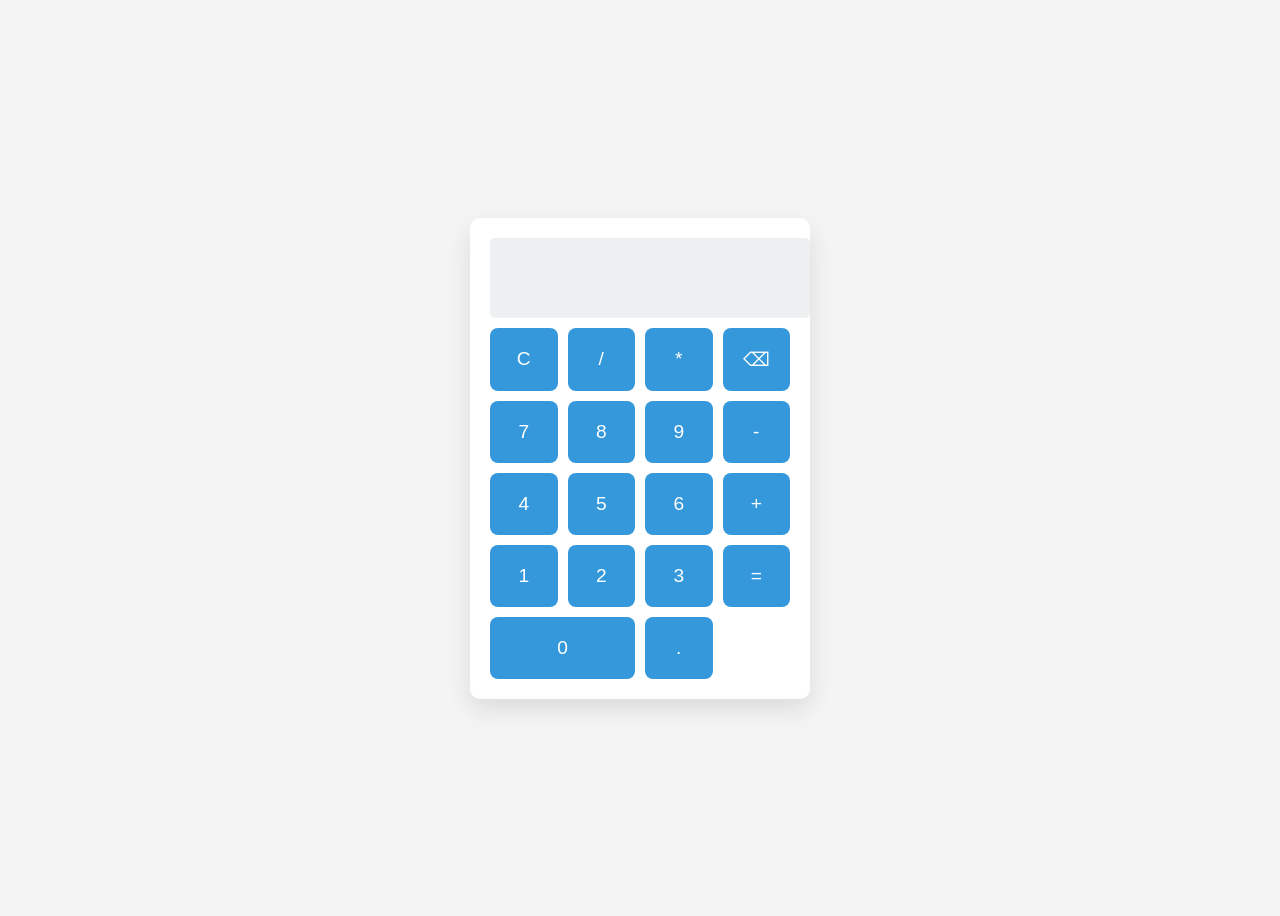
<file: calculator.html>
<!DOCTYPE html>
<html lang="en">
<head>
  <meta charset="UTF-8">
  <title>GUI Calculator</title>
  <link rel="stylesheet" href="calculator.css">
</head>
<body>
  <div class="calculator">
    <input type="text" id="display" disabled>
    <div class="buttons">
      <button onclick="clearDisplay()">C</button>
      <button onclick="appendValue('/')">/</button>
      <button onclick="appendValue('*')">*</button>
      <button onclick="deleteLast()">⌫</button>

      <button onclick="appendValue('7')">7</button>
      <button onclick="appendValue('8')">8</button>
      <button onclick="appendValue('9')">9</button>
      <button onclick="appendValue('-')">-</button>

      <button onclick="appendValue('4')">4</button>
      <button onclick="appendValue('5')">5</button>
      <button onclick="appendValue('6')">6</button>
      <button onclick="appendValue('+')">+</button>

      <button onclick="appendValue('1')">1</button>
      <button onclick="appendValue('2')">2</button>
      <button onclick="appendValue('3')">3</button>
      <button onclick="calculate()">=</button>

      <button onclick="appendValue('0')" class="zero">0</button>
      <button onclick="appendValue('.')">.</button>
    </div>
  </div>
  <script src="calculator.js"></script>
</body>
</html>
</file>
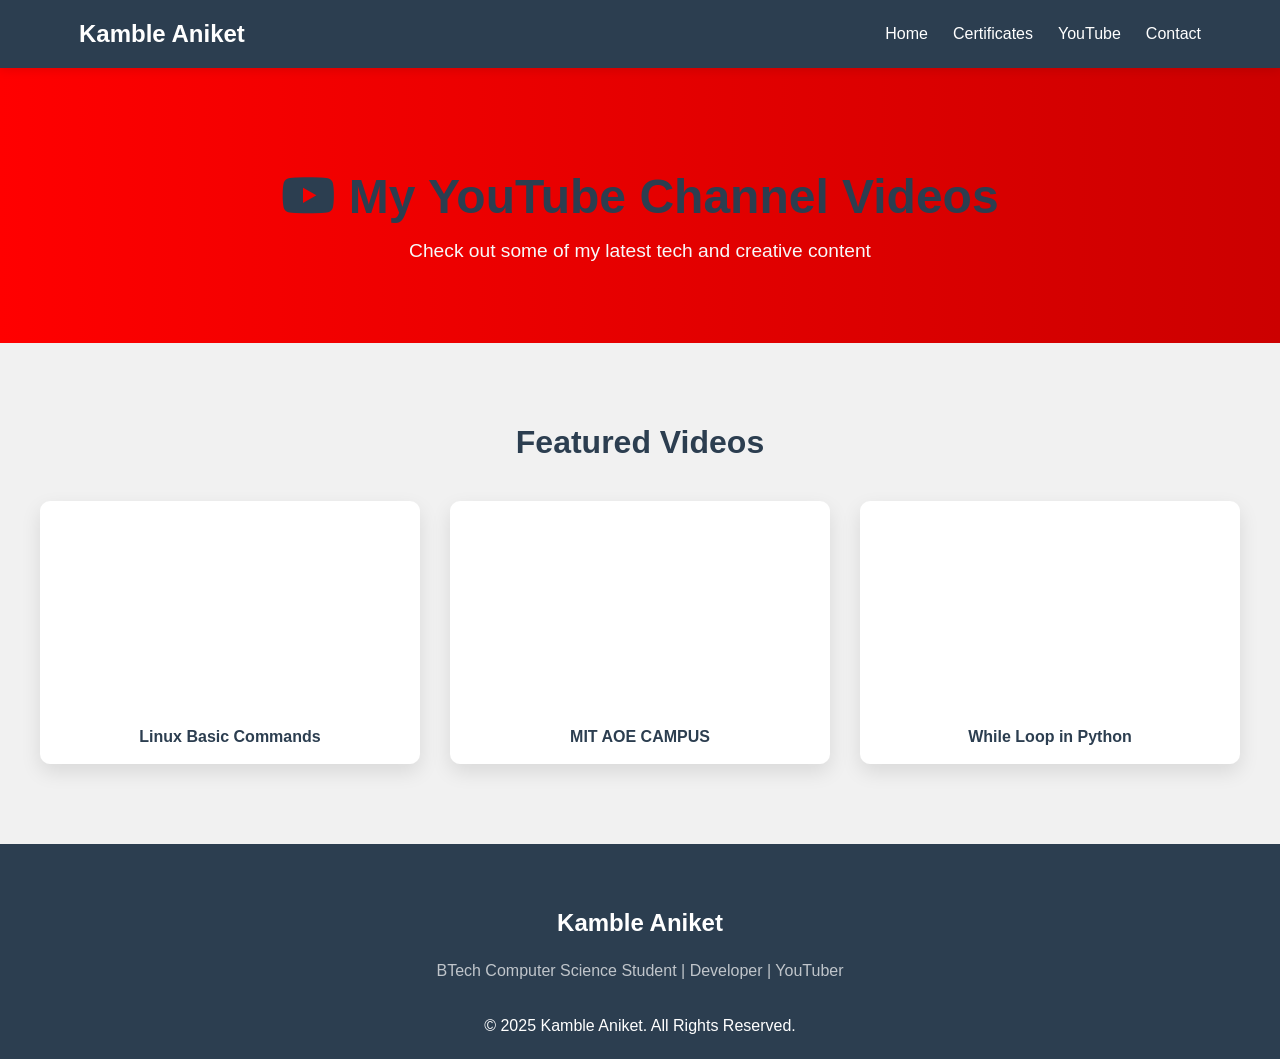
<file: youtube.html>
<!DOCTYPE html>
<html lang="en">
<head>
  <meta charset="UTF-8" />
  <meta name="viewport" content="width=device-width, initial-scale=1.0"/>
  <title>Aniket Kamble - YouTube</title>
  <link rel="stylesheet" href="styles.css" />
  <link rel="stylesheet" href="https://cdnjs.cloudflare.com/ajax/libs/font-awesome/6.0.0/css/all.min.css"/>
  <style>
    .hero-banner {
      background: linear-gradient(to right, #ff0000, #cc0000);
      color: white;
      padding: 100px 20px 60px;
      text-align: center;
    }

    .hero-banner h1 {
      font-size: 3rem;
      margin-bottom: 10px;
    }

    .hero-banner p {
      font-size: 1.2rem;
      color: #f8f9fa;
    }

    .youtube-gallery {
      padding: 80px 20px;
      background: #f1f1f1;
    }

    .youtube-gallery h2 {
      text-align: center;
      font-size: 2rem;
      margin-bottom: 40px;
      color: #2c3e50;
    }

    .video-card-grid {
      display: grid;
      grid-template-columns: repeat(auto-fit, minmax(320px, 1fr));
      gap: 30px;
      max-width: 1200px;
      margin: auto;
    }

    .video-card {
      background: white;
      border-radius: 10px;
      overflow: hidden;
      box-shadow: 0 8px 20px rgba(0, 0, 0, 0.1);
      transition: transform 0.3s ease;
    }

    .video-card:hover {
      transform: translateY(-8px);
    }

    .video-card iframe {
      width: 100%;
      height: 200px;
      border: none;
    }

    .video-title {
      padding: 15px;
      font-weight: 600;
      font-size: 1rem;
      color: #2c3e50;
      text-align: center;
    }

    @media (max-width: 500px) {
      .hero-banner h1 {
        font-size: 2rem;
      }
      .video-card iframe {
        height: 180px;
      }
    }
  </style>
</head>
<body>

  <!-- Navigation -->
  <nav>
    <div class="container">
      <div class="logo">Kamble Aniket</div>
      <ul class="nav-links">
        <li><a href="index.html">Home</a></li>
        <li><a href="certificates.html">Certificates</a></li>
        <li><a href="youtube.html">YouTube</a></li>
        <li><a href="index.html#contact">Contact</a></li>
      </ul>
    </div>
  </nav>

  <!-- Hero Section -->
  <section class="hero-banner">
    <h1><i class="fab fa-youtube"></i> My YouTube Channel Videos</h1>
    <p>Check out some of my latest tech and creative content</p>
  </section>

  <!-- YouTube Video Gallery -->
  <section class="youtube-gallery">
    <h2>Featured Videos</h2>
    <div class="video-card-grid">
      
      <!-- Video 1: Linux Basics -->
      <div class="video-card">
        <iframe 
          width="100%" 
          height="315" 
          src="https://www.youtube.com/embed/yrnP2xpja68" 
          title="INTRODUCTION TO BASICS COMMANDS IN LINUX" 
          frameborder="0" 
          allow="accelerometer; autoplay; clipboard-write; encrypted-media; gyroscope; picture-in-picture; web-share" 
          referrerpolicy="strict-origin-when-cross-origin" 
          allowfullscreen>
        </iframe>
        <div class="video-title">Linux Basic Commands</div>
      </div>
  
      <!-- Video 2 Placeholder -->
      <div class="video-card">
        <iframe width="914" height="514" src="https://www.youtube.com/embed/xsjh4nZra4c" title="MIT Academy of Engineering College Pune | MIT College Pune Campus #mitaoe #mitwpu #mitadt" frameborder="0" allow="accelerometer; autoplay; clipboard-write; encrypted-media; gyroscope; picture-in-picture; web-share" referrerpolicy="strict-origin-when-cross-origin" allowfullscreen></iframe>
        <div class="video-title">MIT AOE CAMPUS</div>
      </div>
  
      <!-- Video 3 Placeholder -->
      <div class="video-card">
        <iframe
        width="914"
        height="514"
        src="https://www.youtube.com/embed/XjR2JUghGK0" 
        title="Understanding the While Loop in Python" 
        frameborder="0"
        allow="accelerometer; autoplay; clipboard-write; encrypted-media; gyroscope; picture-in-picture; web-share" referrerpolicy="strict-origin-when-cross-origin"
        allowfullscreen>

        </iframe>
        <div class="video-title">While Loop in Python</div>
      </div>
      
    </div>
  </section>
  

  <!-- Footer -->
  <footer>
    <div class="container footer-content">
      <div class="footer-logo">Kamble Aniket</div>
      <p>BTech Computer Science Student | Developer | YouTuber</p>
      <!-- <div class="footer-links">
        <a href="index.html">Home</a>
        <a href="certificates.html">Certificates</a>
        <a href="youtube.html">YouTube</a>
        <a href="index.html#contact">Contact</a>
      </div> -->
      <div class="copyright">
        &copy; 2025 Kamble Aniket. All Rights Reserved.
      </div>
    </div>
  </footer>

</body>
</html>
</file>
<file: calculator.css>
body {
    background: #f4f4f4;
    display: flex;
    justify-content: center;
    align-items: center;
    height: 100vh;
    font-family: 'Segoe UI', sans-serif;
  }
  
  .calculator {
    background: #fff;
    border-radius: 10px;
    box-shadow: 0 10px 25px rgba(0,0,0,0.1);
    padding: 20px;
    width: 300px;
  }
  
  #display {
    width: 100%;
    height: 60px;
    font-size: 1.8rem;
    text-align: right;
    padding: 10px;
    margin-bottom: 10px;
    border: none;
    background: #ecf0f1;
    border-radius: 5px;
  }
  
  .buttons {
    display: grid;
    grid-template-columns: repeat(4, 1fr);
    gap: 10px;
  }
  
  button {
    padding: 20px;
    font-size: 1.2rem;
    border: none;
    border-radius: 8px;
    background: #3498db;
    color: white;
    cursor: pointer;
    transition: background 0.2s;
  }
  
  button:hover {
    background: #2980b9;
  }
  
  .zero {
    grid-column: span 2;
  }
</file>
<file: styles.css>
/* Modern Color Palette */
:root {
  --primary-color: #2c3e50;
  --secondary-color: #3498db;
  --accent-color: #2ecc71;
  --text-color: #333;
  --light-text: #777;
  --background-color: #f8f9fa;
  --white: #ffffff;
  --light-gray: #f1f1f1;
  --dark-gray: #555;
  --shadow: 0 4px 6px rgba(0, 0, 0, 0.1);
  --transition: all 0.3s ease;
}

/* Reset and Base Styles */
* {
  margin: 0;
  padding: 0;
  box-sizing: border-box;
}

body {
  font-family: 'Poppins', sans-serif;
  line-height: 1.6;
  color: var(--text-color);
  background-color: var(--background-color);
  overflow-x: hidden;
}

.container {
  width: 90%;
  max-width: 1200px;
  margin: 0 auto;
  padding: 0 15px;
}

/* Typography */
h1, h2, h3, h4 {
  font-weight: 700;
  line-height: 1.2;
  color: var(--primary-color);
}

h1 { font-size: 2.5rem; }
h2 { font-size: 2rem; }
h3 { font-size: 1.5rem; }
h4 { font-size: 1.25rem; }

p {
  margin-bottom: 1rem;
  color: var(--light-text);
}

a {
  text-decoration: none;
  color: inherit;
}

/* Buttons */
.btn {
  display: inline-block;
  padding: 10px 20px;
  border-radius: 50px;
  font-weight: 500;
  transition: var(--transition);
  text-align: center;
  cursor: pointer;
  border: none;
}

.btn.primary {
  background-color: var(--secondary-color);
  color: white;
}

.btn.primary:hover {
  background-color: #2980b9;
  transform: translateY(-2px);
  box-shadow: var(--shadow);
}

.btn.secondary {
  background-color: transparent;
  color: var(--secondary-color);
  border: 2px solid var(--secondary-color);
}

.btn.secondary:hover {
  background-color: var(--secondary-color);
  color: white;
  transform: translateY(-2px);
  box-shadow: var(--shadow);
}

.btn.small {
  padding: 8px 16px;
  font-size: 0.9rem;
}

/* Section Styling */
.section-title {
  text-align: center;
  margin-bottom: 15px;
  position: relative;
  padding-bottom: 15px;
}

.section-title::after {
  content: '';
  position: absolute;
  bottom: 0;
  left: 50%;
  transform: translateX(-50%);
  width: 80px;
  height: 3px;
  background: linear-gradient(to right, var(--secondary-color), var(--accent-color));
}

.section-subtitle {
  text-align: center;
  max-width: 700px;
  margin: 0 auto 40px;
  color: var(--light-text);
}

.text-center {
  text-align: center;
}

/* Navigation */
nav {
  background-color: var(--primary-color);
  padding: 15px 0;
  box-shadow: 0 2px 10px rgba(0, 0, 0, 0.1);
  position: sticky;
  top: 0;
  z-index: 1000;
  transition: var(--transition);
}

nav .container {
  display: flex;
  justify-content: space-between;
  align-items: center;
}

.logo {
  font-size: 1.5rem;
  font-weight: 700;
  color: white;
}

.nav-links {
  display: flex;
  list-style: none;
}

.nav-links li {
  margin-left: 25px;
}

.nav-links a {
  color: white;
  font-weight: 500;
  transition: var(--transition);
  position: relative;
}

.nav-links a::after {
  content: '';
  position: absolute;
  bottom: -5px;
  left: 0;
  width: 0;
  height: 2px;
  background-color: var(--secondary-color);
  transition: var(--transition);
}

.nav-links a:hover::after {
  width: 100%;
}

.nav-links a:hover {
  color: var(--secondary-color);
}

.hamburger {
  display: none;
  color: white;
  font-size: 1.5rem;
  cursor: pointer;
}

/* Hero Section */
.hero {
  padding: 100px 0;
  background: linear-gradient(135deg, #f5f7fa 0%, #c3cfe2 100%);
  min-height: 100vh;
  display: flex;
  align-items: center;
}

.hero-content {
  display: flex;
  align-items: center;
  gap: 50px;
}

.profile-image {
  flex: 1;
  text-align: center;
}

.profile-image img {
  width: 350px;
  height: 350px;
  object-fit: cover;
  border-radius: 50%;
  border: 5px solid var(--secondary-color);
  box-shadow: 0 15px 30px rgba(0, 0, 0, 0.1);
  transition: var(--transition);
}

.profile-image img:hover {
  transform: scale(1.05);
}

.profile-info {
  flex: 1;
}

.profile-info h1 {
  font-size: 3rem;
  margin-bottom: 15px;
  color: var(--primary-color);
}

.typed-text {
  font-size: 1.5rem;
  color: var(--secondary-color);
  margin-bottom: 20px;
  font-weight: 500;
  min-height: 50px;
}

.personal-details {
  display: grid;
  grid-template-columns: repeat(auto-fit, minmax(200px, 1fr));
  gap: 20px;
  margin: 30px 0;
}

.detail-card {
  background-color: var(--white);
  padding: 15px;
  border-radius: 10px;
  box-shadow: var(--shadow);
  display: flex;
  align-items: center;
  gap: 15px;
  transition: var(--transition);
}

.detail-card:hover {
  transform: translateY(-5px);
  box-shadow: 0 10px 20px rgba(0, 0, 0, 0.1);
}

.detail-card i {
  font-size: 1.5rem;
  color: var(--secondary-color);
}

.detail-card h4 {
  font-size: 1rem;
  margin-bottom: 5px;
  color: var(--primary-color);
}

.detail-card p {
  font-size: 0.9rem;
  margin: 0;
}

.action-buttons {
  display: flex;
  gap: 15px;
  margin-top: 30px;
}

/* Skills Section */
.skills-section {
  padding: 100px 0;
  background-color: var(--white);
}

.skills-container {
  display: grid;
  grid-template-columns: repeat(auto-fit, minmax(300px, 1fr));
  gap: 30px;
}

.skill-category {
  background-color: var(--background-color);
  padding: 25px;
  border-radius: 10px;
  box-shadow: var(--shadow);
}

.skill-category h3 {
  margin-bottom: 20px;
  display: flex;
  align-items: center;
  gap: 10px;
  color: var(--primary-color);
}

.skill-category h3 i {
  color: var(--secondary-color);
}

.skill-item {
  margin-bottom: 20px;
}

.skill-info {
  display: flex;
  justify-content: space-between;
  margin-bottom: 5px;
}

.skill-info span:first-child {
  font-weight: 500;
}

.skill-info span:last-child {
  color: var(--secondary-color);
}

.skill-bar {
  height: 8px;
  background-color: var(--light-gray);
  border-radius: 4px;
  overflow: hidden;
}

.skill-progress {
  height: 100%;
  background: linear-gradient(to right, var(--secondary-color), var(--accent-color));
  border-radius: 4px;
  transition: width 1s ease-in-out;
}

/* Projects Section */
.projects-section {
  padding: 100px 0;
  background-color: var(--background-color);
}

.projects-grid {
  display: grid;
  grid-template-columns: repeat(auto-fit, minmax(300px, 1fr));
  gap: 30px;
  margin-bottom: 40px;
}

.project-card {
  background-color: var(--white);
  border-radius: 10px;
  overflow: hidden;
  box-shadow: var(--shadow);
  transition: var(--transition);
}

.project-card:hover {
  transform: translateY(-10px);
  box-shadow: 0 15px 30px rgba(0, 0, 0, 0.15);
}

.project-image {
  height: 200px;
  overflow: hidden;
}

.project-image img {
  width: 100%;
  height: 100%;
  object-fit: cover;
  transition: var(--transition);
}

.project-card:hover .project-image img {
  transform: scale(1.1);
}

.project-content {
  padding: 20px;
}

.project-content h3 {
  margin-bottom: 10px;
  color: var(--primary-color);
}

.project-content p {
  margin-bottom: 15px;
  font-size: 0.9rem;
}

.project-tech {
  display: flex;
  flex-wrap: wrap;
  gap: 8px;
  margin-bottom: 15px;
}

.project-tech span {
  background-color: var(--light-gray);
  color: var(--dark-gray);
  padding: 4px 10px;
  border-radius: 50px;
  font-size: 0.8rem;
  font-weight: 500;
}

/* Education Section */
/* Gradient background + global style */
/* ❌ Delete or comment out this */
.education-section {
  padding: 60px 20px;
  background-color: #f4f7fa;
  font-family: 'Segoe UI', sans-serif;
}

.education-section h2 {
  text-align: center;
  font-size: 2.2rem;
  margin-bottom: 40px;
  color: #2c3e50;
}

.timeline {
  position: relative;
  max-width: 900px;
  margin: auto;
  padding-left: 20px;
  border-left: 4px solid #3498db;
}

.timeline-item {
  position: relative;
  margin-bottom: 40px;
  padding-left: 30px;
}

.timeline-icon {
  position: absolute;
  left: -36px;
  top: 0;
  background-color: #3498db;
  color: white;
  width: 36px;
  height: 36px;
  text-align: center;
  line-height: 36px;
  border-radius: 50%;
  font-size: 18px;
}

.timeline-content {
  background: white;
  padding: 20px;
  border-radius: 12px;
  box-shadow: 0 4px 10px rgba(0, 0, 0, 0.08);
}

.timeline-content h3 {
  font-size: 1.3rem;
  color: #2980b9;
  margin-bottom: 6px;
}

.timeline-content h4 {
  font-size: 1rem;
  font-weight: 600;
  color: #2c3e50;
  margin-bottom: 10px;
}

.timeline-content p {
  font-size: 0.95rem;
  color: #555;
  margin-bottom: 10px;
}

.timeline-content .date {
  font-size: 0.9rem;
  color: #7f8c8d;
  display: inline-block;
  margin-right: 15px;
}

.timeline-content .tag {
  font-size: 0.9rem;
  color: #27ae60;
  font-weight: 600;
}


/* Contact Section */
.contact-section {
  padding: 100px 0;
  background: linear-gradient(135deg, #f5f7fa 0%, #e6f2ff 100%);
}

.contact-grid {
  display: grid;
  grid-template-columns: repeat(auto-fit, minmax(350px, 1fr));
  gap: 40px;
}

.contact-info {
  background-color: var(--white);
  padding: 30px;
  border-radius: 10px;
  box-shadow: var(--shadow);
}

.contact-info h3 {
  display: flex;
  align-items: center;
  gap: 10px;
  margin-bottom: 20px;
  color: var(--primary-color);
}

.contact-info h3 i {
  color: var(--secondary-color);
}

.contact-details {
  margin-bottom: 30px;
}

.contact-item {
  display: flex;
  align-items: center;
  gap: 15px;
  margin-bottom: 15px;
}

.contact-item i {
  width: 40px;
  height: 40px;
  background-color: rgba(52, 152, 219, 0.1);
  border-radius: 50%;
  display: flex;
  align-items: center;
  justify-content: center;
  color: var(--secondary-color);
  font-size: 1rem;
}

.social-links {
  display: flex;
  gap: 15px;
}

.social-icon {
  width: 40px;
  height: 40px;
  border-radius: 50%;
  background-color: rgba(52, 152, 219, 0.1);
  display: flex;
  align-items: center;
  justify-content: center;
  color: var(--secondary-color);
  font-size: 1rem;
  transition: var(--transition);
}

.social-icon:hover {
  background-color: var(--secondary-color);
  color: white;
  transform: translateY(-3px);
}

.contact-form {
  background-color: var(--white);
  padding: 30px;
  border-radius: 10px;
  box-shadow: var(--shadow);
}

.form-group {
  margin-bottom: 20px;
}

.form-group input,
.form-group textarea {
  width: 100%;
  padding: 12px 15px;
  border: 1px solid #ddd;
  border-radius: 5px;
  font-family: 'Poppins', sans-serif;
  transition: var(--transition);
}

.form-group textarea {
  min-height: 150px;
  resize: vertical;
}

.form-group input:focus,
.form-group textarea:focus {
  border-color: var(--secondary-color);
  outline: none;
  box-shadow: 0 0 0 3px rgba(52, 152, 219, 0.2);
}

/* Footer */
footer {
  background-color: var(--primary-color);
  color: white;
  padding: 60px 0 20px;
}

.footer-content {
  display: flex;
  flex-direction: column;
  align-items: center;
}

.footer-logo {
  font-size: 1.5rem;
  font-weight: 700;
  margin-bottom: 15px;
}

footer p {
  color: rgba(255, 255, 255, 0.7);
  text-align: center;
  max-width: 600px;
  margin-bottom: 30px;
}

.footer-social {
  display: flex;
  gap: 20px

}
/* YouTube Button */
.btn.youtube-btn {
  background-color: #009dff;
  color: white;
  display: inline-flex;
  align-items: center;
  gap: 8px;
  font-weight: 500;
  border: none;
  border-radius: 50px;
  padding: 10px 20px;
  box-shadow: var(--shadow);
  transition: var(--transition);
}

.btn.youtube-btn:hover {
  background-color: #0066cc;
  transform: translateY(-2px);
  box-shadow: 0 6px 15px rgba(255, 0, 0, 0.3);
}
</file>
